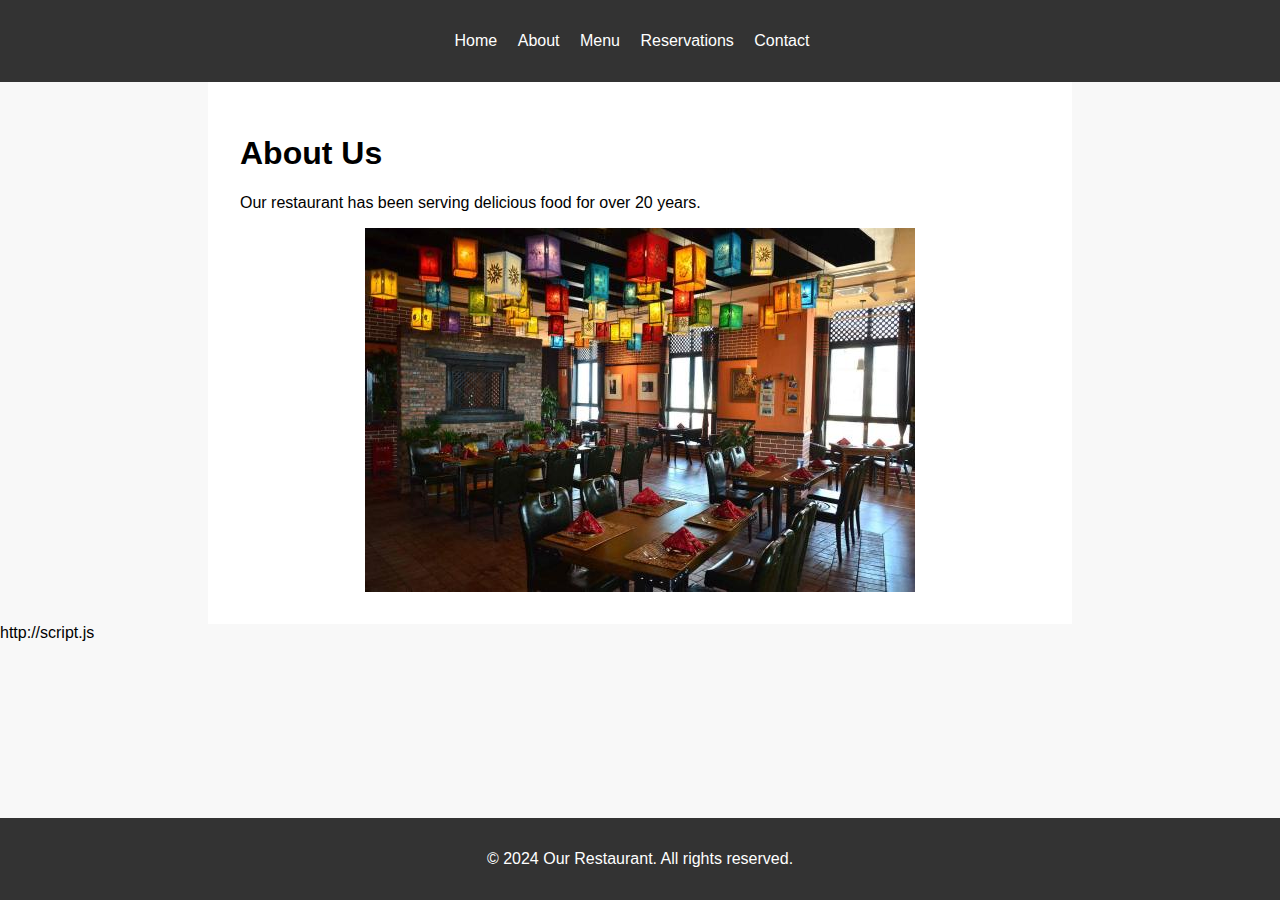
<file: about.html>
<!DOCTYPE html>
<html lang="en">
<head>
<meta charset="UTF-8">
<meta name="viewport" content="width=device-width, initial-scale=1.0">
<title>About – Restaurant</title>
<link rel="stylesheet" href="styles.css">
</head>
<body>
<header>
<nav>
<ul>
<li><a href="index.html">Home</a></li>
<li><a href="about.html">About</a></li>
<li><a href="menu.html">Menu</a></li>
<li><a href="reservations.html">Reservations</a></li>
<li><a href="contact.html">Contact</a></li>
</ul>
</nav>
</header>
<main>
<section id="about">
<h1>About Us</h1>
<p>Our restaurant has been serving delicious food for over 20 years.</p>
 <img src = "dining1.jpg" alt ="About Us">
</section>
</main>
<footer>
<p>&copy; 2024 Our Restaurant. All rights reserved.</p>
</footer>
http://script.js
</body>
</html>
</file>
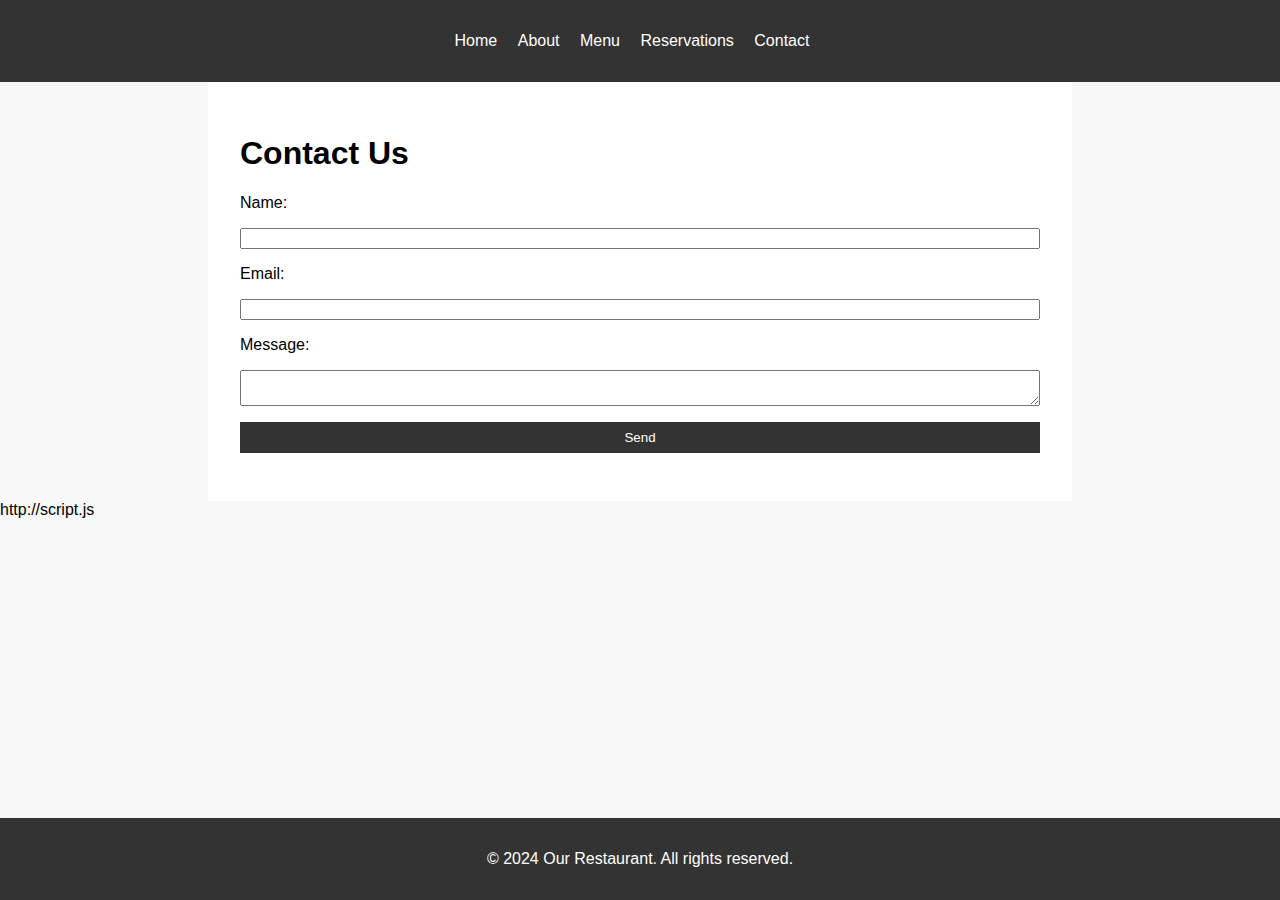
<file: contact.html>
<!DOCTYPE html>
<html lang="en">
<head>
<meta charset="UTF-8">
<meta name="viewport" content="width=device-width, initial-scale=1.0">
<title>Contact – Restaurant</title>
<link rel="stylesheet" href ="styles.css">
</head>
<body>
<header>
<nav>
<ul>
<li><a href="index.html">Home</a></li>
<li><a href="about.html">About</a></li>
<li><a href="menu.html">Menu</a></li>
<li><a href="reservations.html">Reservations</a></li>
<li><a href="contact.html">Contact</a></li>
</ul>
</nav>
</header>
<main>
<section id="contact">
<h1>Contact Us</h1>
<form action="mailto:angelmht55@gmail.com" method=”post” enctype=”text/plain”>
<label for="name">Name:</label>
<input type="text" id="name" name="name" required>
<label for="email">Email:</label>
<input type="email" id="email" name="email" required>
<label for="message">Message:</label>
<textarea id="message" name="message" required></textarea>
<input type="submit" value="Send">
</form>
</section>
</main>
<footer>
<p>&copy; 2024 Our Restaurant. All rights reserved.</p>
</footer>
http://script.js
</body>
</html>
</file>
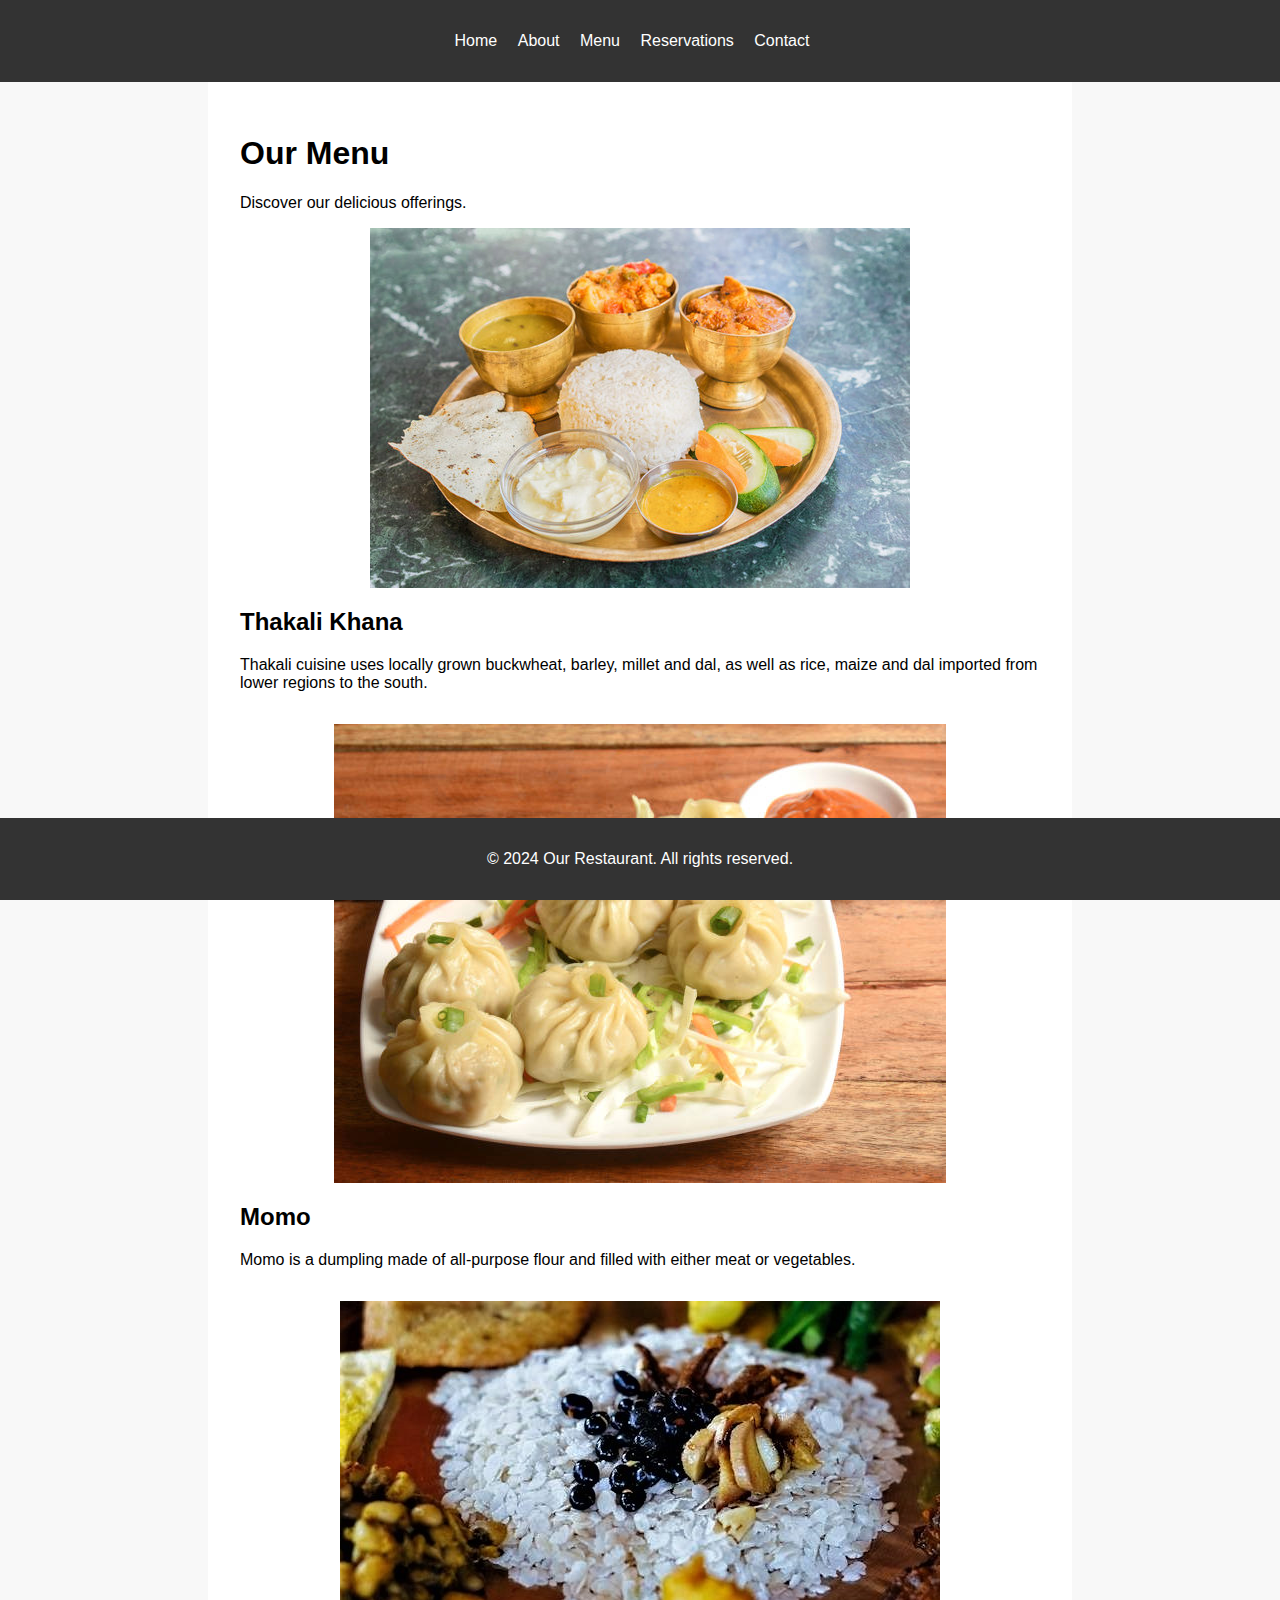
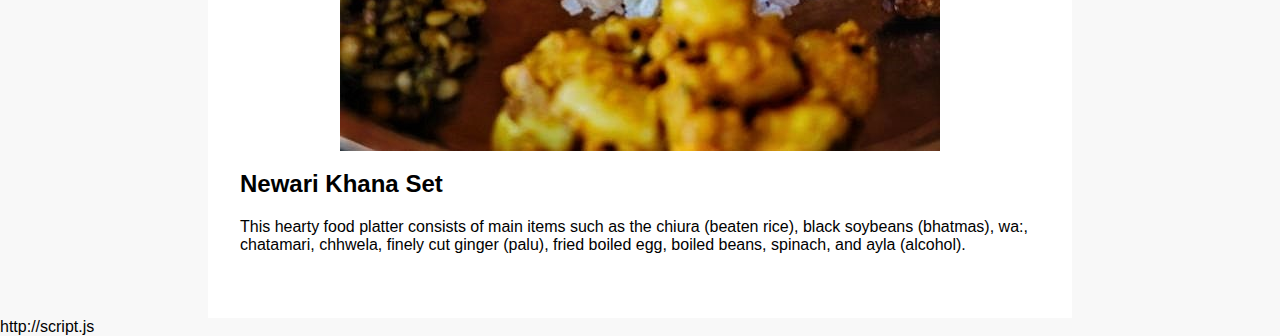
<file: menu.html>
<!DOCTYPE html>
<html lang="en">
<head>
<meta charset="UTF-8">
<meta name="viewport" content="width=device-width, initial-scale=1.0">
<title>Menu – Restaurant</title>
<link rel="stylesheet" href="styles.css">
</head>
<body>
<header>
<nav>
<ul>
<li><a href="index.html">Home</a></li>
<li><a href="about.html">About</a></li>
<li><a href="menu.html">Menu</a></li>
<li><a href="reservations.html">Reservations</a></li>
<li><a href="contact.html">Contact</a></li>
</ul>
</nav>
</header>
<main>
<section id="menu">
<h1>Our Menu</h1>
<p>Discover our delicious offerings.</p>
<div class="menu-item">
<img src="thakali1.jpg" alt="Dish 1">
<h2>Thakali Khana </h2>
<p>Thakali cuisine uses locally grown buckwheat, barley, millet and dal, as well as rice, maize and dal imported from lower regions to the south. </p>
</div>
<div class="menu-item">
<img src="momo.jpg" alt="Dish 2">
<h2>Momo</h2>
<p>Momo is a dumpling made of all-purpose flour and filled with either meat or vegetables.</p>
</div>
<div class="menu-item">
<img src="newari1.jpg" alt="Dish 3">
<h2>Newari Khana Set </h2>
<p>This hearty food platter consists of main items such as the chiura (beaten rice), black soybeans (bhatmas), wa:, chatamari, chhwela, finely cut ginger (palu), fried boiled egg, boiled beans, spinach, and ayla (alcohol).</p>
</div>
</section>
</main>
<footer>
<p>&copy; 2024 Our Restaurant. All rights reserved.</p>
</footer>
http://script.js
</body>
</html>
</file>
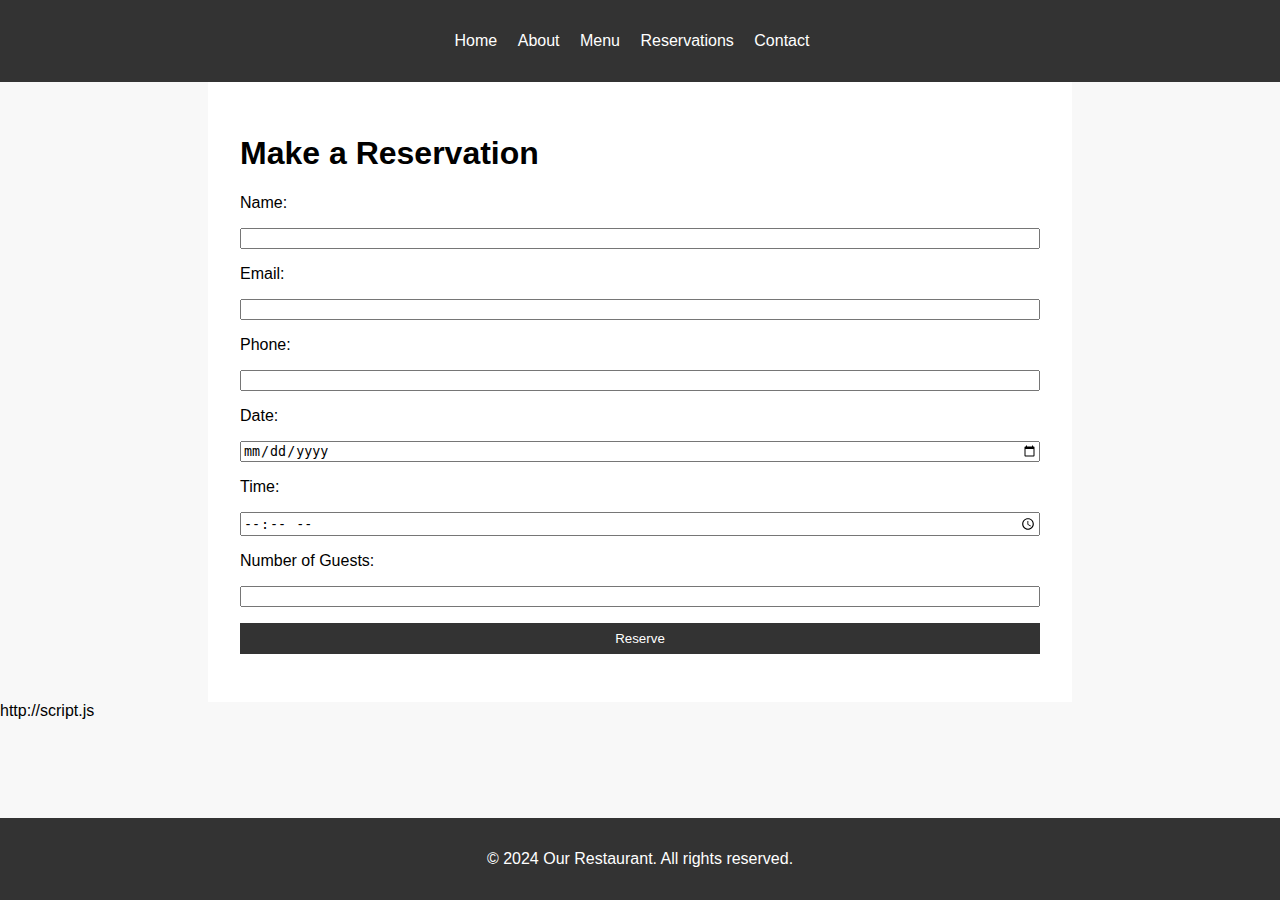
<file: reservations.html>
<!DOCTYPE html>
<html lang="en">
<head>
<meta charset="UTF-8">
<meta name="viewport" content="width=device-width, initial-scale=1.0">
<title>Reservations – Restaurant</title>
<link rel="stylesheet" href="styles.css">
</head>
<body>
<header>
<nav>
<ul>
<li><a href="index.html">Home</a></li>
<li><a href="about.html">About</a></li>
<li><a href="menu.html">Menu</a></li>
<li><a href="reservations.html">Reservations</a></li>
<li><a href="contact.html">Contact</a></li>
</ul>
</nav>
</header>
<main>
<section id="reservations">
<h1>Make a Reservation</h1>
<form action="submit_reservation.php" method="post">
<label for="name">Name:</label>
<input type="text" id="name" name="name" required>
<label for="email">Email:</label>
<input type="email" id="email" name="email" required>
<label for="phone">Phone:</label>
<input type="tel" id="phone" name="phone" required>
<label for="date">Date:</label>
<input type="date" id="date" name="date" required>
<label for="time">Time:</label>
<input type="time" id="time" name="time" required>
<label for="guests">Number of Guests:</label>
<input type=”number” id=”guests” name=”guests” required>
<input type="submit" value="Reserve">
</form>
</section>
</main>
<footer>
<p>&copy; 2024 Our Restaurant. All rights reserved.</p>
</footer>
http://script.js
</body>
</html>
</file>
<file: styles.css>
body {
font-family: Arial, sans-serif;
margin: 0;
padding: 0;
background-color: #f8f8f8;
}

header {
background-color: #333;
color: white;
padding: 1rem 0;
}

nav ul {
list-style: none;
padding: 0;
text-align: center;
}

nav ul li {
display: inline;
margin-right: 1rem;
}

nav ul li a {
color: white;
text-decoration: none;
}

main {

padding: 2rem;
background-color: #fff;
margin: 0 auto;
max-width: 800px;
}

footer {
background-color: #333;
color: white;
text-align: center;
padding: 1rem 0;
position: fixed;
width: 100%;
bottom: 0;
}

#home img, section img {
max-width: 100%;
height: auto;
display: block;
margin: 0 auto;
}

.menu-item {
margin-bottom: 2rem;
}

form {
display: flex;
flex-direction: column;
}

form label, form input, form textarea {
margin-bottom: 1rem;
}

form input[type="submit"] {
background-color: #333;
color: white;
padding: 0.5rem;
border: none;
cursor: pointer;
}
</file>
